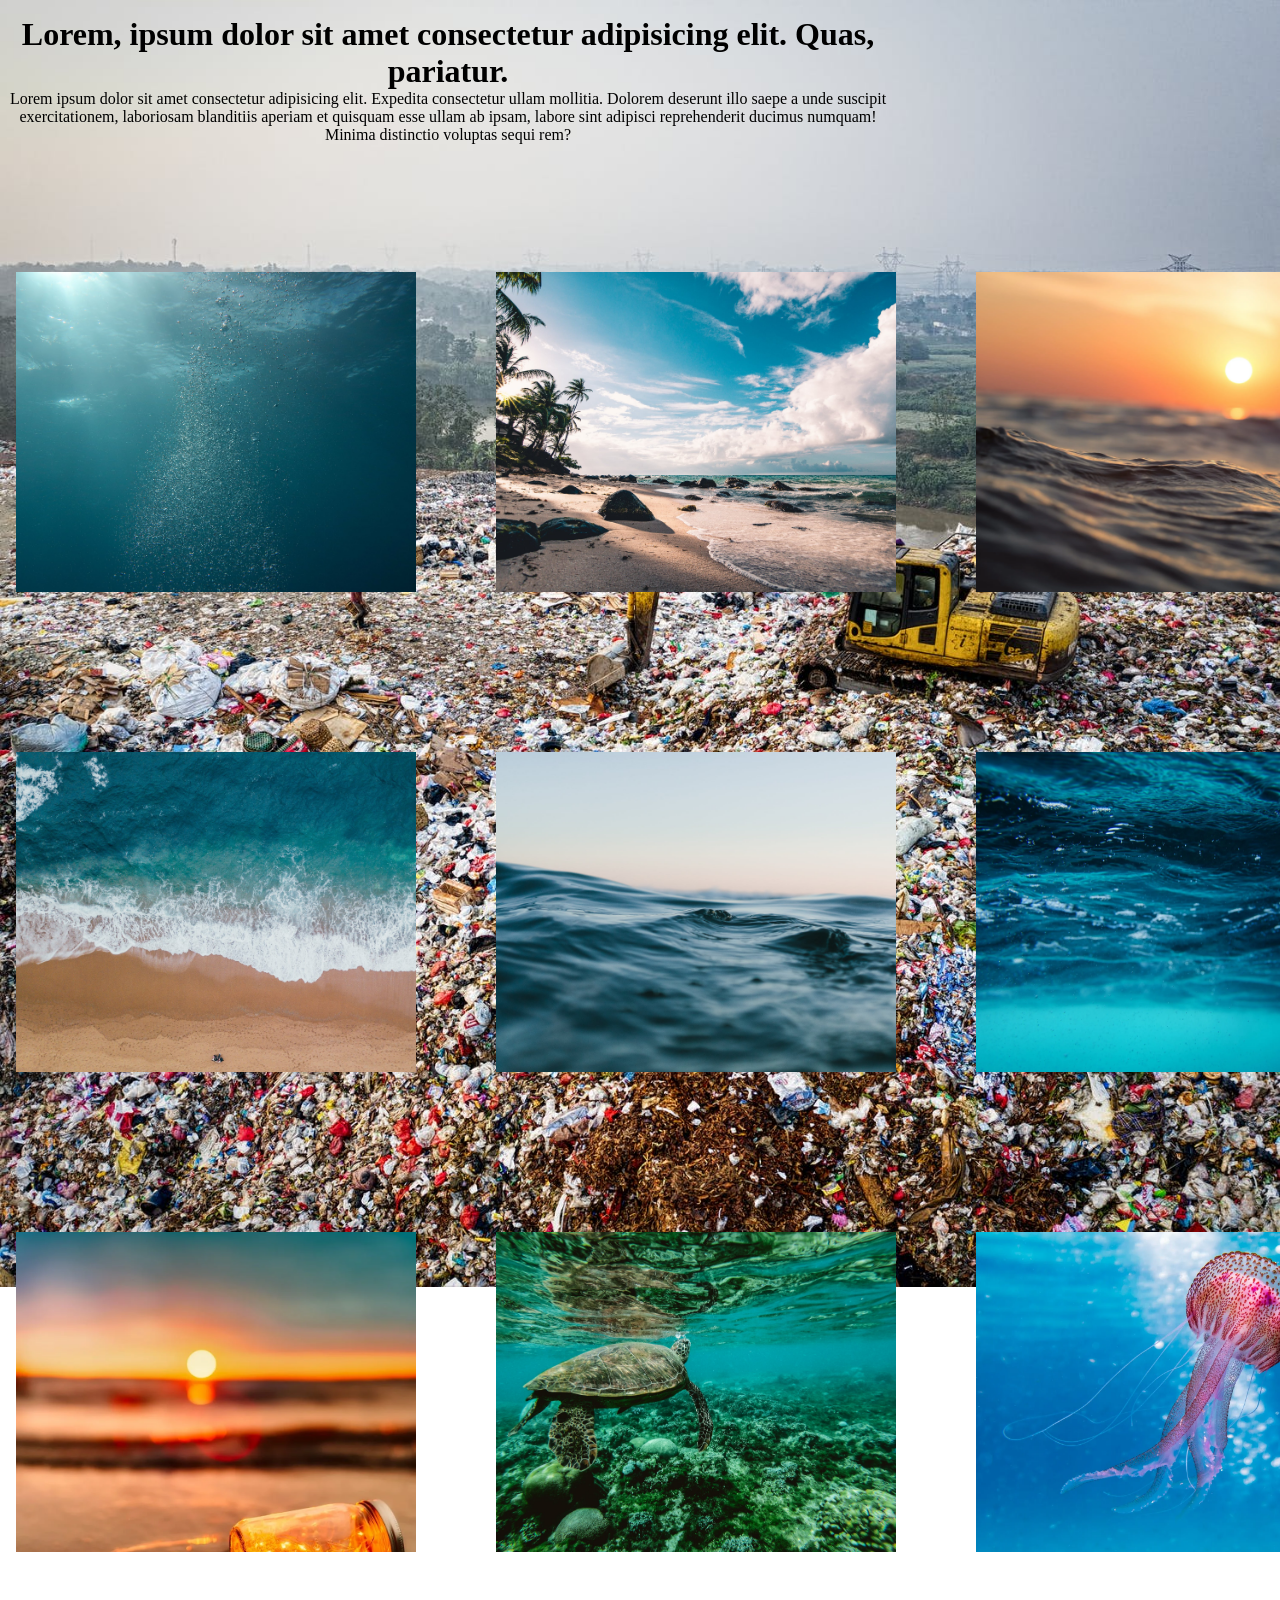
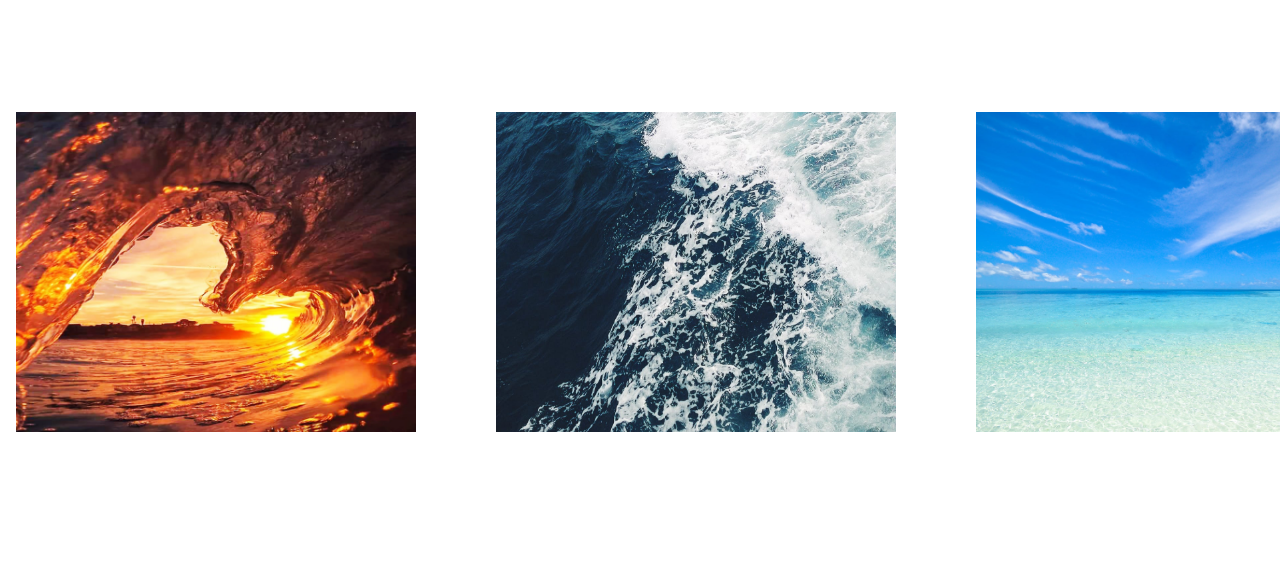
<file: index.html>
<!DOCTYPE html>
<html lang="en">
  <head>
    <meta charset="UTF-8" />
    <meta name="viewport" content="width=device-width, initial-scale=1.0" />
    <title>Document</title>
    <link rel="stylesheet" href="style.css" />
  </head>
  <body>
    
      <header>
          <p>
          <h1>Lorem, ipsum dolor sit amet consectetur adipisicing elit. Quas, pariatur.</h1>
        Lorem ipsum dolor sit amet consectetur adipisicing elit. Expedita
        consectetur ullam mollitia. Dolorem deserunt illo saepe a unde suscipit
        exercitationem, laboriosam blanditiis aperiam et quisquam esse ullam ab
        ipsam, labore sint adipisci reprehenderit ducimus numquam! Minima
        distinctio voluptas sequi rem?
          </p>
      </header>
      <section>
          <img src="./img/abiss.jpeg" alt="" />
          <img src="./img/beach.jpeg" alt="" />
          <img src="./img/sea-1.webp" alt="" />
          <img src="./img/sea-2.jpeg" alt="" />
          <img src="./img/sea-3.jpeg" alt="" />
          <img src="./img/sub.webp" alt="" />
          <img src="./img/sunset.webp" alt="" />
          <img src="./img/turtle.jpeg" alt="" />
          <img src="./img/unknow.webp" alt="" />
          <img src="./img/wave-2.webp" alt="" />
          <img src="./img/wave.jpeg" alt="" />
          <img src="./img/white-sand.jpeg" alt="" />
      </section>
    
  </body>
</html>
</file>
<file: style.css>
* {
  margin: 0;
  padding: 0;
  box-sizing: border-box;
}
body {
  width: 100%;
  height: 100%;
  background-image: url(./img/pollution.jpeg);
  background-size: cover;
  background-repeat: no-repeat;
  background-attachment: fixed;
}

img {
  width: 25em;
  height: 20em;
  object-fit: cover;
  margin: 1em;
}
header {
  width: 70%;
  height: 15em;
  text-align: center;
  margin-top: 1em;
}
p {
  text-align: center;

  margin-top: 1em;
}
section {
  width: 100%;
  height: 50%;
  text-align: center;
  top: 8em;
  display: grid;
  grid-template-rows: repeat(4, 30em);
  grid-template-columns: repeat(3, 30em);
}
@media screen and (max-width: 500px) {
  * {
    margin: 0;
    padding: 0;
    box-sizing: border-box;
  }
  body {
    width: 100%;
    height: 100%;
    display: block;
  }
  img {
    width: 100%;
    height: 100px;
    object-fit: cover;
    margin: 5px;
  }
  header {
    width: 100%;
    height: 100px;
    text-align: center;
    margin-top: 1em;
  }
}
</file>
